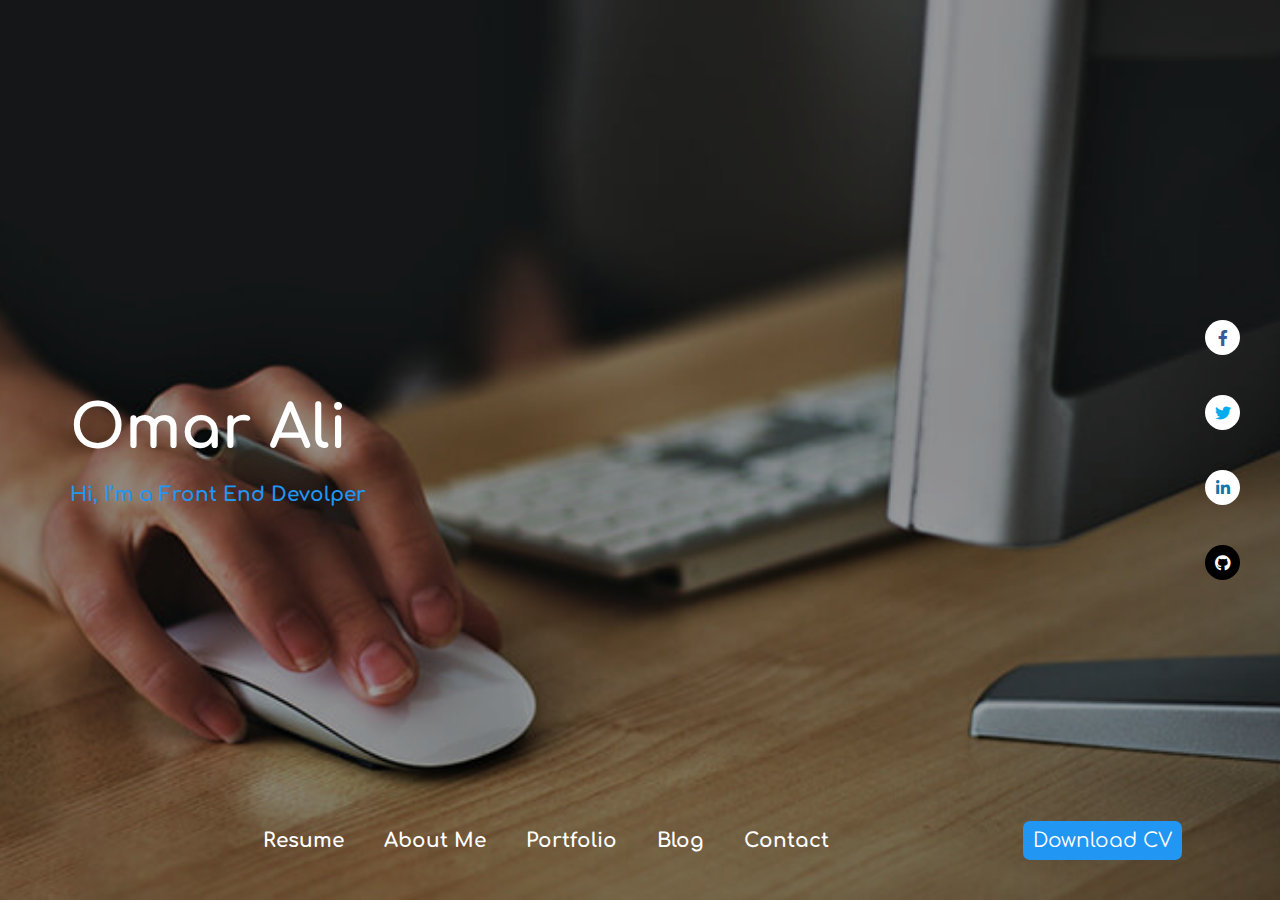
<file: index.html>
<!DOCTYPE html>
<html lang="en">
<head>
    <meta charset="UTF-8">
    <meta http-equiv="X-UA-Compatible" content="IE=edge">
    <meta name="viewport" content="width=device-width, initial-scale=1.0">
    <title>Omar Ali</title>
    <!-- <link rel="shortcut icon" href="images/o-solid.svg" type="image/x-icon"> -->
    <link rel="shortcut icon" href="images/OA Logo m.png" type="image/x-icon">
    <!-- main-css -->
    <link rel="stylesheet" href="css/main-style.css">
    <!-- normalize -->
    <link rel="stylesheet" href="css/normalize.css">
    <!-- fontawesome -->
    <link rel="stylesheet" href="css/all.min.css">
    <!-- google font -->
    <link rel="preconnect" href="https://fonts.googleapis.com">
    <link rel="preconnect" href="https://fonts.gstatic.com" crossorigin>
    <link href="https://fonts.googleapis.com/css2?family=Comfortaa:wght@300;400;500;600;700&display=swap" rel="stylesheet">
</head>
<body>
    <!-- main-section -->
    <section class="main">
        <div class="social">
            <a class="fac" href="https://www.facebook.com/profile.php?id=100036287933300" target="blank"><i class="fa-brands fa-facebook-f"></i></a>
            <a class="twit" href="https://twitter.com/OmarAliBlack4" target="blank"><i class="fa-brands fa-twitter"></i></a>
            <a class="lin" href="https://www.linkedin.com/in/omar-ali-9a4076267/" target="blank"><i class="fa-brands fa-linkedin-in"></i></a>
            <a class="git" href="https://github.com/OmarAliBlack4" target="blank"><i class="fa-brands fa-github"></i></a>
        </div>
        <div class="container">
            <div class="content">
                <h1>Omar Ali</h1>
                <p>Hi, I’m a Front End Devolper</p>
            </div>
            <div class="links">
                <a href="index.html" class="logo"></a>
                <ul class="link">
                    <li>
                        <a href="./pages/resume.html">Resume</a>
                    </li>
                    <li>
                        <a href="./pages/about-me.html">About Me</a>
                    </li>
                    <li>
                        <a href="./pages/portfolio.html">Portfolio</a>
                    </li>
                    <li>
                        <a href="./pages/blog.html">Blog</a>
                    </li>
                    <li>
                        <a href="./pages/contact.html">Contact</a>
                    </li>
                </ul>
                <div class="cv">
                    <a href="./images/Omar Ali CV.pdf" download>Download CV</a>
                </div>
                <div class="manu">
                    <i class="fa-solid fa-bars"></i>
                    <ul class="pages">
                        <li>
                            <a href="./pages/resume.html">Resume</a>
                        </li>
                        <li>
                            <a href="./pages/about-me.html">About Me</a>
                        </li>
                        <li>
                            <a href="./pages/portfolio.html">Portfolio</a>
                        </li>
                        <li>
                            <a href="./pages/blog.html">Blog</a>
                        </li>
                        <li>
                            <a href="./pages/contact.html">Contact</a>
                        </li>
                    </ul>
                </div>
            </div>
        </div>
    </section>
</body>
</html>
</file>
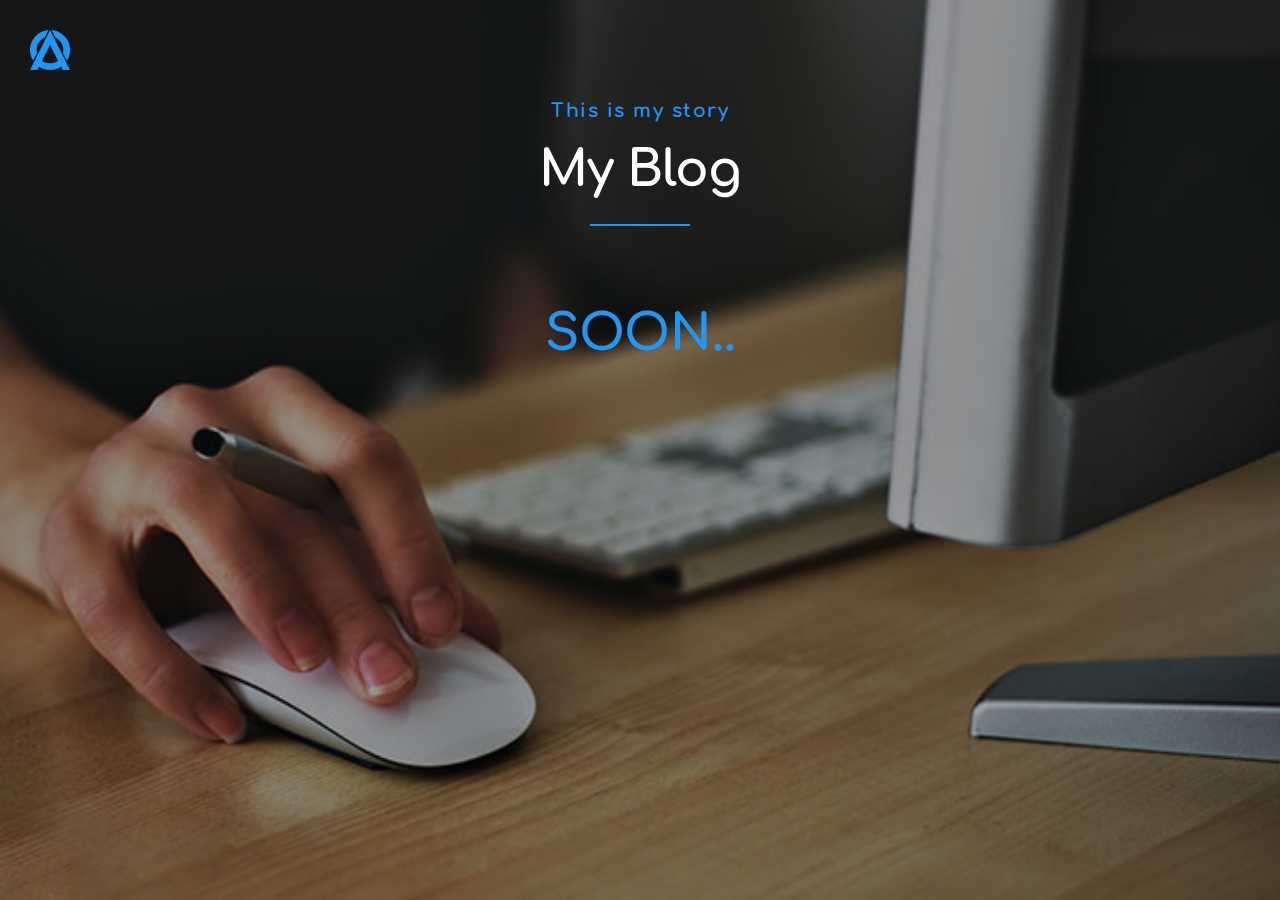
<file: pages/blog.html>
<!DOCTYPE html>
<html lang="en">
<head>
    <meta charset="UTF-8">
    <meta http-equiv="X-UA-Compatible" content="IE=edge">
    <meta name="viewport" content="width=device-width, initial-scale=1.0">
    <title>Omar Ali | Blog</title>
    <link rel="shortcut icon" href="../images/OA Logo m.png" type="image/x-icon">
    <!-- main-css -->
    <link rel="stylesheet" href="../css/main-style.css">
    <!-- normalize -->
    <link rel="stylesheet" href="../css/normalize.css">
    <!-- fontawesome -->
    <link rel="stylesheet" href="../css/all.min.css">
    <!-- google font -->
    <link rel="preconnect" href="https://fonts.googleapis.com">
    <link rel="preconnect" href="https://fonts.gstatic.com" crossorigin>
    <link href="https://fonts.googleapis.com/css2?family=Comfortaa:wght@300;400;500;600;700&display=swap" rel="stylesheet">
</head>
<body>
    <div class="blog">
        <div class="container">
            <div class="logo-pages"  ><a href="../index.html"><img src="../images/OA Logo m.png"/></a></div>
            <div class="main-header">
                <p>This is my story</p>
                <h1>My Blog</h1>
                <span></span>
            </div>
            <h1 class="st">SOON..</h1>
            <!-- <div class="content">
                <div class="box">
                    <div class="image">
                        <img src="images/1.jpg" alt="">
                        <span>10 Dec 2020</span>
                    </div>
                    <div class="info">
                        <h3>Better User Interface</h3>
                        <p>Lorem ipsum dolor sit amet, consectetur adipisicing elit, sed do eiusmod tempor incididunt ut labore et dolore magna aliqua.</p>
                    </div>
                </div>
                <div class="box">
                    <div class="image">
                        <img src="images/2.jpg" alt="">
                        <span>10 Dec 2020</span>
                    </div>
                    <div class="info">
                        <h3>Experts Web Design Tips</h3>
                        <p>Lorem ipsum dolor sit amet, consectetur adipisicing elit, sed do eiusmod tempor incididunt ut labore et dolore magna aliqua.</p>
                    </div>
                </div>
                <div class="box">
                    <div class="image">
                        <img src="images/3.jpg" alt="">
                        <span>10 Dec 2020</span>
                    </div>
                    <div class="info">
                        <h3>Importance Of Web Design</h3>
                        <p>Lorem ipsum dolor sit amet, consectetur adipisicing elit, sed do eiusmod tempor incididunt ut labore et dolore magna aliqua.</p>
                    </div>
                </div>
                <div class="box">
                    <div class="image">
                        <img src="images/4.jpg" alt="">
                        <span>10 Dec 2020</span>
                    </div>
                    <div class="info">
                        <h3>Avoid These Erros In UI Design</h3>
                        <p>Lorem ipsum dolor sit amet, consectetur adipisicing elit, sed do eiusmod tempor incididunt ut labore et dolore magna aliqua.</p>
                    </div>
                </div>
                <div class="box">
                    <div class="image">
                        <img src="images/5.jpg" alt="">
                        <span>10 Dec 2020</span>
                    </div>
                    <div class="info">
                        <h3>Make Mobile Website Faster</h3>
                        <p>Lorem ipsum dolor sit amet, consectetur adipisicing elit, sed do eiusmod tempor incididunt ut labore et dolore magna aliqua.</p>
                    </div>
                </div>
                <div class="box">
                    <div class="image">
                        <img src="images/6.jpg" alt="">
                        <span>10 Dec 2020</span>
                    </div>
                    <div class="info">
                        <h3>How Sell Digital Product</h3>
                        <p>Lorem ipsum dolor sit amet, consectetur adipisicing elit, sed do eiusmod tempor incididunt ut labore et dolore magna aliqua.</p>
                    </div>
                </div>
            </div> -->
        </div>
    </div>
</body>
</file>
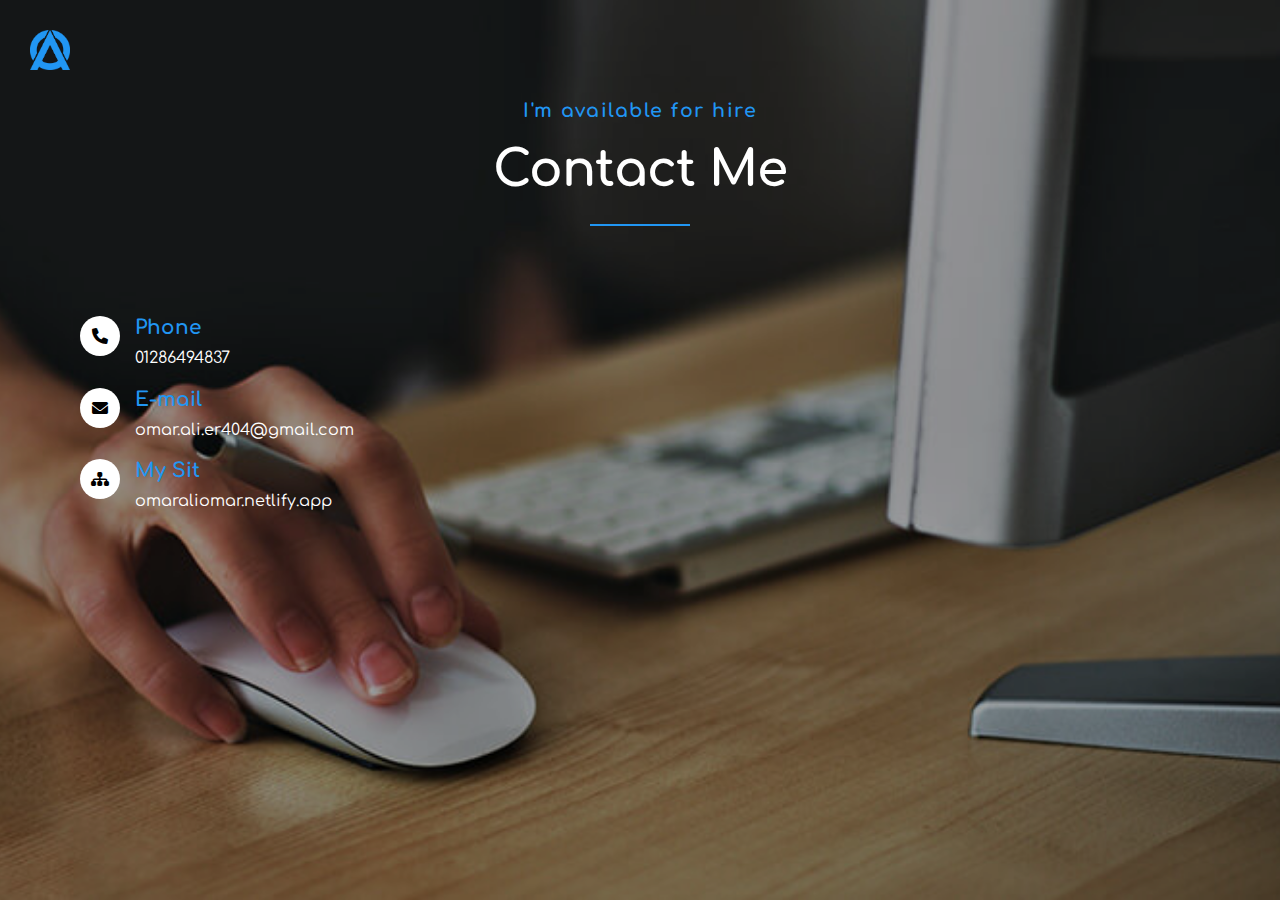
<file: pages/contact.html>
<!DOCTYPE html>
<html lang="en">
<head>
    <meta charset="UTF-8">
    <meta http-equiv="X-UA-Compatible" content="IE=edge">
    <meta name="viewport" content="width=device-width, initial-scale=1.0">
    <title>Omar Ali | contact</title>
    <link rel="shortcut icon" href="../images/OA Logo m.png" type="image/x-icon">
    <!-- main-css -->
    <link rel="stylesheet" href="../css/main-style.css">
    <!-- normalize -->
    <link rel="stylesheet" href="../css/normalize.css">
    <!-- fontawesome -->
    <link rel="stylesheet" href="../css/all.min.css">
    <!-- google font -->
    <link rel="preconnect" href="https://fonts.googleapis.com">
    <link rel="preconnect" href="https://fonts.gstatic.com" crossorigin>
    <link href="https://fonts.googleapis.com/css2?family=Comfortaa:wght@300;400;500;600;700&display=swap" rel="stylesheet">
</head>
<body>
    <section class="contact">
        <div class="container">
            <div class="logo-pages"  ><a href="../index.html"><img src="../images/OA Logo m.png" alt="logo"></a></div>
            <div class="main-header">
                <p>I'm available for hire</p>
                <h1>Contact Me</h1>
                <span></span>
            </div>
            <div class="content">
                <!-- <div class="form">
                    <form action="">
                        <input type="text" placeholder="Your Name">
                        <input type="email" placeholder="Your E-mail">
                        <input type="number" placeholder="Your Number">
                        <textarea name="" id="" cols="30" rows="10" placeholder="Massege"></textarea>
                        <input type="submit" value="Send">
                    </form>
                </div> -->
                <div class="info">
                    <!-- <div class="box">
                        <i class="fa-solid fa-envelope"></i>
                        <div class="infor">
                            <h6>Address</h6>
                            <p>Elrahman st. New Semoha</p>
                        </div>
                    </div> -->
                    <div class="box">
                        <i class="fa-solid fa-phone"></i>
                        <div class="infor">
                            <h6>Phone</h6>
                            <p>01286494837</p>
                        </div>
                    </div>
                    <div class="box">
                        <i class="fa-solid fa-envelope"></i>
                        <div class="infor">
                            <h6>E-mail</h6>
                            <p>omar.ali.er404@gmail.com</p>
                        </div>
                    </div>
                    <div class="box">
                        <i class="fa-solid fa-sitemap"></i>
                        <div class="infor">
                            <h6>My Sit</h6>
                            <a href="https://omaraliomar.netlify.app/">omaraliomar.netlify.app</a>
                        </div>
                    </div>
                </div>
            </div>
        </div>
    </section>
</body>
</html>
</file>
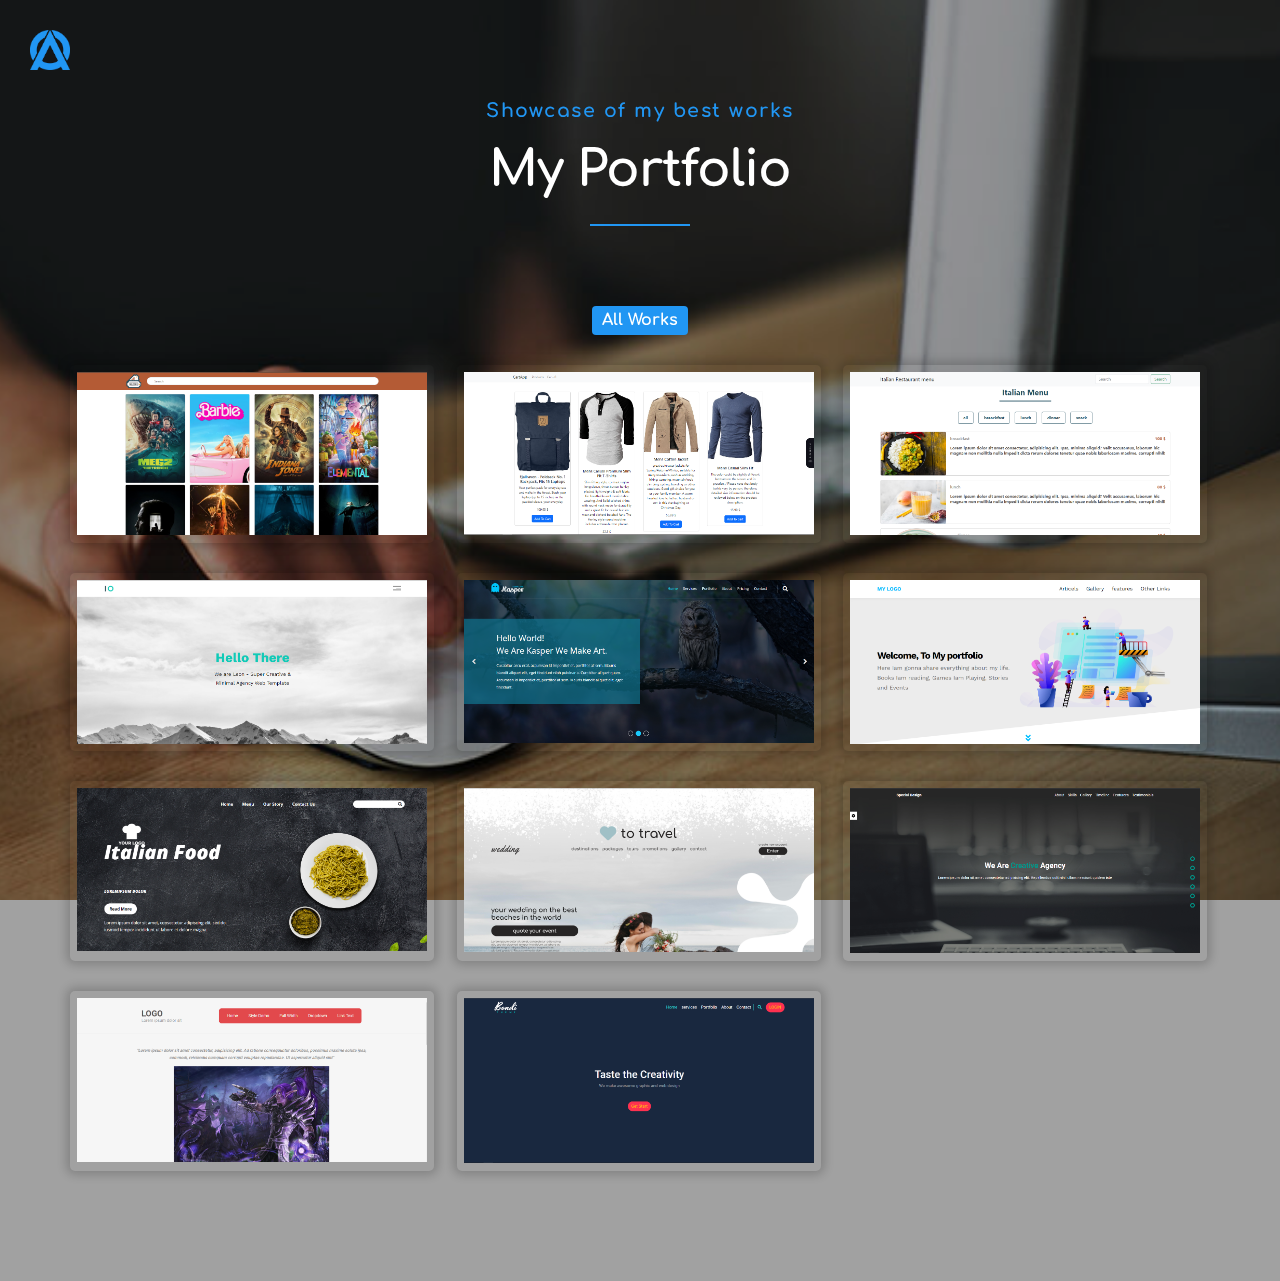
<file: pages/portfolio.html>
<!DOCTYPE html>
<html lang="en">
<head>
    <meta charset="UTF-8">
    <meta http-equiv="X-UA-Compatible" content="IE=edge">
    <meta name="viewport" content="width=device-width, initial-scale=1.0">
    <title>Omar Ali | portfolio</title>
    <link rel="shortcut icon" href="../images/OA Logo m.png" type="image/x-icon">
    <!-- main-css -->
    <link rel="stylesheet" href="../css/main-style.css">
    <!-- normalize -->
    <link rel="stylesheet" href="../css/normalize.css">
    <!-- fontawesome -->
    <link rel="stylesheet" href="../css/all.min.css">
    <!-- google font -->
    <link rel="preconnect" href="https://fonts.googleapis.com">
    <link rel="preconnect" href="https://fonts.gstatic.com" crossorigin>
    <link href="https://fonts.googleapis.com/css2?family=Comfortaa:wght@300;400;500;600;700&display=swap" rel="stylesheet">
</head>
<body>
    <section class="portfolio">
        <div class="container">
            <div class="logo-pages"  ><a href="../index.html"><img src="../images/OA Logo m.png" alt="logo"></a></div>
            <div class="main-header">
                <p>Showcase of my best works</p>
                <h1>My Portfolio</h1>
                <span></span>
            </div>
            <div class=" li" data-set=".website">All Works</div>
            <!-- <ul class="work-list">
                <li class="active" data-set=".website">All Works</li>
                <li data-set=".photos">My photos</li>
                <li data-set=".motion">Graphic</li>
                <li data-set=".artical">Artical</li>
            </ul> -->
            <div class="content website active">
                <div class="box">
                        <img src="../images/movies-app.png" alt="template 1">
                        <a class="view" href="https://movies-react-project-app.netlify.app/"  target="blank">
                                <i class="fa-solid fa-eye"></i>
                        </a>
                        <a class="code" href="https://github.com/OmarAliBlack4/movies-app" target="blank">
                                <i class="fa-solid fa-code"></i>
                        </a>
                    </div>
                    <div class="box">
                        <img src="../images/cart-app.png" alt="template 1">
                        <a class="view" href="https://simple-cart-react.netlify.app/"  target="blank">
                                <i class="fa-solid fa-eye"></i>
                        </a>
                        <a class="code" href="https://github.com/OmarAliBlack4/cart-app" target="blank">
                                <i class="fa-solid fa-code"></i>
                        </a>
                    </div>
                    <div class="box">
                        <img src="../images/italiana menu.png" alt="template 1">
                        <a class="view" href="https://restaurant-menu-react-app.netlify.app"  target="blank">
                                <i class="fa-solid fa-eye"></i>
                        </a>
                        <a class="code" href="https://github.com/OmarAliBlack4/menu-app" target="blank">
                                <i class="fa-solid fa-code"></i>
                        </a>
                    </div>
                    <div class="box">
                        <img src="../images/leon.png" alt="template 1">
                        <a class="view" href="https://omaraliblack4.github.io/template-one/" target="blank">
                                <i class="fa-solid fa-eye"></i>
                        </a>
                        <a class="code" href="https://github.com/OmarAliBlack4/template-one" target="blank">
                                <i class="fa-solid fa-code"></i>
                        </a>
                    </div>
                    <div class="box">
                        <img src="../images/kasber.png"alt="template 1">
                        <a class="view" href="https://omaraliblack4.github.io/Template-Tow/" target="blank">
                                <i class="fa-solid fa-eye"></i>
                        </a>
                        <a class="code" href="https://github.com/OmarAliBlack4/Template-Tow" target="blank">
                                <i class="fa-solid fa-code"></i>
                        </a>
                    </div>
                    <div class="box">
                        <img src="../images/tamplate-3.png" alt="template 1">
                        <a class="view" href="https://omaraliblack4.github.io/template-three/" target="blank">
                                <i class="fa-solid fa-eye"></i>
                        </a>
                        <a class="code" href="https://github.com/OmarAliBlack4/template-three "target="blank">
                                <i class="fa-solid fa-code"></i>
                        </a>
                    </div>
                    <div class="box">
                        <img src="../images/italian-food.png" alt="template 1">
                        <a class="view" href="https://omaraliblack4.github.io/template-four/" target="blank">
                                <i class="fa-solid fa-eye"></i>
                        </a>
                        <a class="code" href="https://github.com/OmarAliBlack4/template-four" target="blank">
                                <i class="fa-solid fa-code"></i>
                        </a>
                    </div>
                    <div class="box">
                        <img src="../images/to-travel.png" alt="template 1">
                        <a class="view" href="https://omaraliblack4.github.io/Template-Five/" target="blank">
                                <i class="fa-solid fa-eye"></i>
                        </a>
                        <a class="code" href="https://github.com/OmarAliBlack4/Template-Five" target="blank">
                                <i class="fa-solid fa-code"></i>
                        </a>
                    </div>
                    <div class="box">
                        <img src="../images/temp-6.png" alt="template 1">
                        <a class="view" href="https://omaraliblack4.github.io/Template-Six/" target="blank">
                                <i class="fa-solid fa-eye"></i>
                        </a>
                        <a class="code" href="https://github.com/OmarAliBlack4/Template-Six" target="blank">
                                <i class="fa-solid fa-code"></i>
                        </a>
                    </div>
                    <div class="box">
                        <img src="../images/Screenshot 2023-04-18 014519.png" alt="template 1">
                        <a class="view" href="https://omaraliblack4.github.io/Template-Seven/" target="blank">
                                <i class="fa-solid fa-eye"></i>
                        </a>
                        <a class="code" href="https://github.com/OmarAliBlack4/Template-Seven" target="blank">
                                <i class="fa-solid fa-code"></i>
                        </a>
                    </div>
                    <div class="box">
                        <img src="../images/temp-7.png" alt="template 1">
                        <a class="view" href="https://omaraliblack4.github.io/Template-Eight/"  target="blank">
                                <i class="fa-solid fa-eye"></i>
                        </a>
                        <a class="code" href="https://github.com/OmarAliBlack4/Template-Eight" target="blank">
                                <i class="fa-solid fa-code"></i>
                        </a>
                    </div>
            </div>
            <!-- <div class="content photos">
                <div class="box">
                        <img src="../images/one.jpg" alt="normal photo">
                </div>
                <div class="box">
                        <img src="../images/tow.jpeg" alt="normal photo">
                </div>
                <div class="box">
                        <img src="../images/three.jpeg" alt="normal photo">
                </div>
                <div class="box">
                        <img src="../images/four.jpeg" alt="normal photo">
                </div>
                <div class="box">
                        <img src="../images/five.jpeg" alt="normal photo">
                </div>
                <div class="box">
                        <img src="../images/six.jpeg" alt="normal photo">
                </div>
                <div class="box">
                        <img src="../images/seven.jpeg" alt="normal photo">
                </div>
                <div class="box">
                        <img src="../images/eghit.jpeg" alt="normal photo">
                </div>
                <div class="box">
                        <img src="../images/nine.jpeg" alt="normal photo">
                </div>
                <div class="box">
                        <img src="../images/ten.jpeg" alt="normal photo">
                </div>
                <div class="box">
                        <img src="../images/oo.jpeg" alt="normal photo">
                </div>
                <div class="box">
                        <img src="../images/ooo.jpeg" alt="normal photo">
                </div>
                <div class="box">
                        <img src="../images/oooo.jpg" alt="normal photo">
                </div>
                <div class="box">
                        <img src="../images/ooooo.jpg" alt="normal photo">
                </div>
                <div class="box">
                        <img src="../images/ooooooo.jpg" alt="normal photo">
                </div>
                <div class="box">
                        <img src="../images/oooooo.jpg" alt="normal photo">
                </div>
            </div> -->
            
        </div>
    </section>
    <script src="../javascript/main.js"></script>
</body>
</html>
</file>
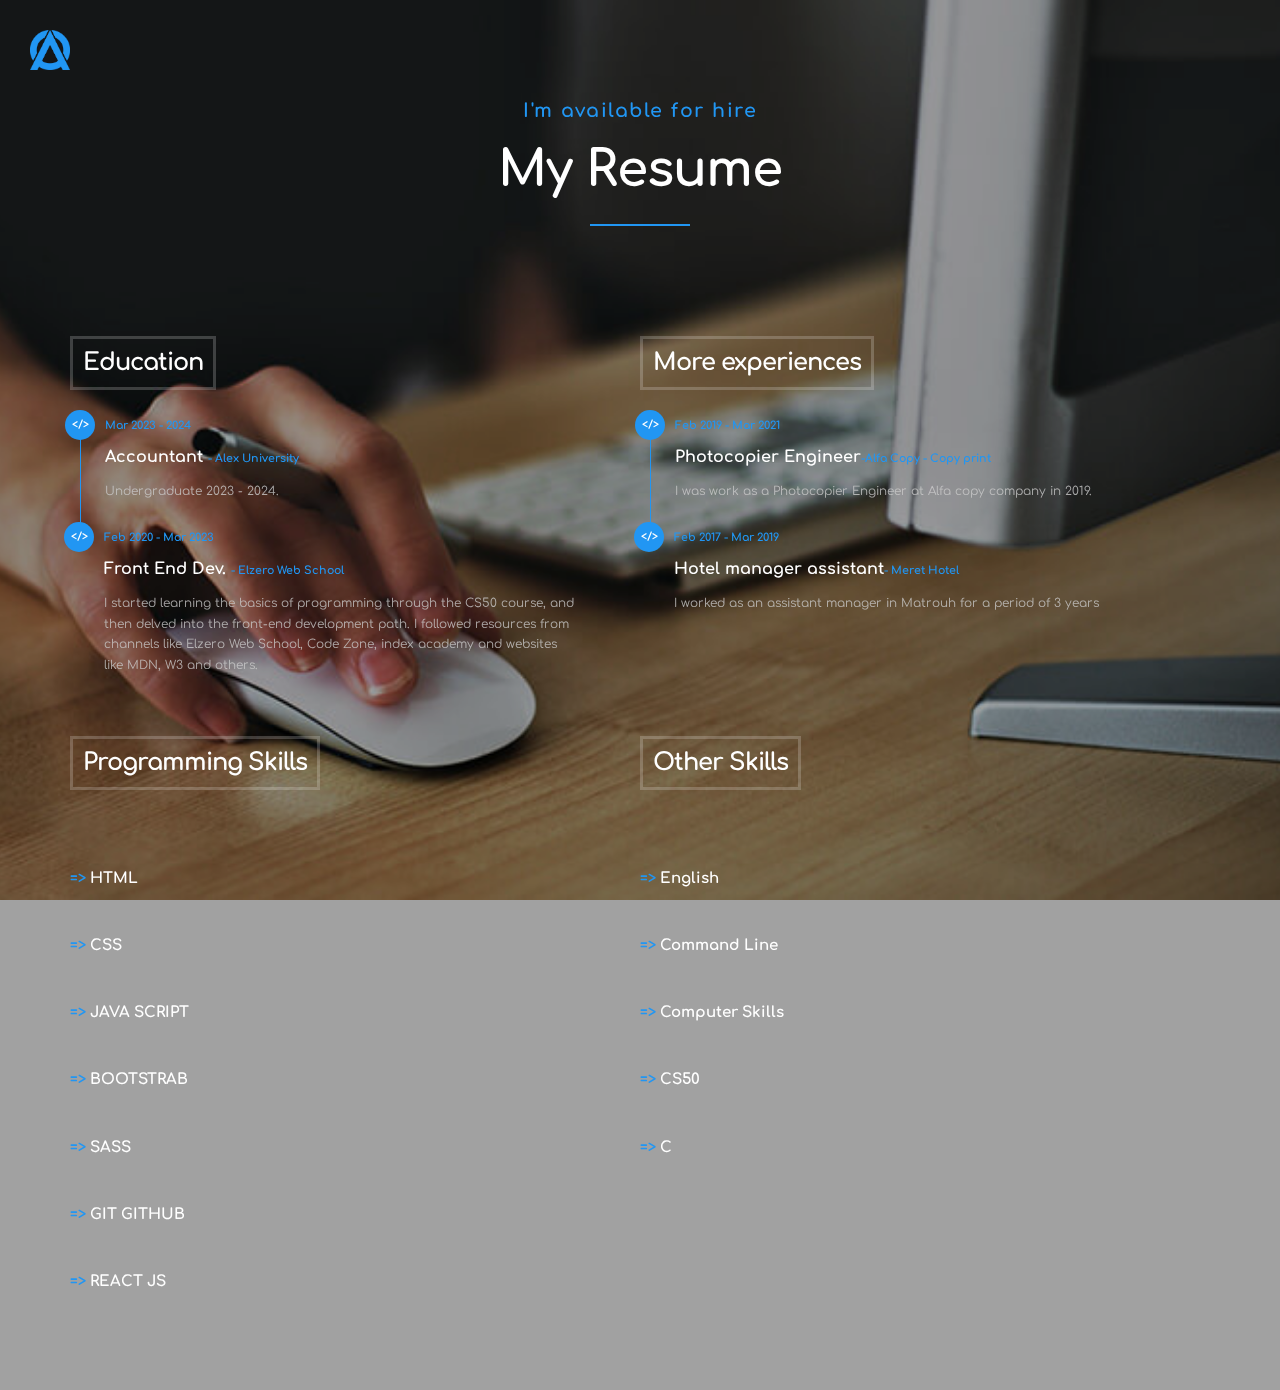
<file: pages/resume.html>
<!DOCTYPE html>
<html lang="en">
<head>
    <meta charset="UTF-8">
    <meta http-equiv="X-UA-Compatible" content="IE=edge">
    <meta name="viewport" content="width=device-width, initial-scale=1.0">
    <title>Omar Ali | Resume</title>
    <link rel="shortcut icon" href="../images/OA Logo m.png" type="image/x-icon">
    <!-- main-css -->
    <link rel="stylesheet" href="../css/main-style.css">
    <!-- normalize -->
    <link rel="stylesheet" href="../css/normalize.css">
    <!-- fontawesome -->
    <link rel="stylesheet" href="../css/all.min.css">
    <!-- google font -->
    <link rel="preconnect" href="https://fonts.googleapis.com">
    <link rel="preconnect" href="https://fonts.gstatic.com" crossorigin>
    <link href="https://fonts.googleapis.com/css2?family=Comfortaa:wght@300;400;500;600;700&display=swap" rel="stylesheet">
</head>
<body>
    <div class="resume">
        <div class="container">
            <div class="logo-pages"  ><a href="../index.html"><img src="../images/OA Logo m.png" alt="logo"></a></div>
            <div class="main-header">
                <p>I'm available for hire</p>
                <h1>My Resume</h1>
                <span></span>
            </div>
            <div class="in-me">
                <div class="edu">
                    <h2 class="main-h">Education</h2>
                    <ul class="edu-me">
                        <li>
                            <h3>Mar 2023 - 2024</h3>
                            <span class="main-sp">Accountant <span class="secound">- Alex University</span></span>
                            <p>Undergraduate 2023 - 2024.</p>
                        </li>
                        <li>
                            <h3>Feb 2020 - Mar 2023</h3>
                            <span class="main-sp">Front End Dev. <span class="secound">- Elzero Web School</span></span>
                            <p>I started learning the basics of programming through the CS50 course, and then delved into the front-end development path. I followed resources from channels like Elzero Web School, Code Zone, index academy and websites like MDN, W3 and others.</p>
                        </li>
                        <!-- <li>
                            <h3>Feb 2024- Mar 2025</h3>
                            <span class="main-sp">Back End dev. <span class="secound">- Elzero Web School</span></span>
                            <p>I will start learn BacEnd dev when I finsh the FontEnd Track .</p>
                        </li> -->
                    </ul>
                </div>
                <div class="edu">
                    <h2 class="main-h">More experiences </h2>
                    <ul class="edu-me">
                        <li>
                            <h3>Feb 2019 - Mar 2021</h3>
                            <span class="main-sp">Photocopier Engineer<span class="secound">-Alfa Copy - Copy print</span></span>
                            <p>I was work as a Photocopier Engineer at Alfa copy company in 2019.</p>
                        </li>
                        <li>
                            <h3>Feb 2017 - Mar 2019</h3>
                            <span class="main-sp">Hotel manager assistant<span class="secound">- Meret Hotel</span></span>
                            <p>I worked as an assistant manager in Matrouh for a period of 3 years</p>
                        </li>
                        <!-- <li>
                            <h3>Feb 2021 - Mar 2022</h3>
                            <span class="main-sp">Talapat Rider<span class="secound">- Talapat</span></span>
                            <p>Lorem ipsum dolor sit amet consectetur adipisicing elit. </p>
                        </li> -->
                    </ul>
                </div>
            </div>
        </div>
        <div class="skils">
            <div class="container">
                <div class="box">
                    <h2 class="main-h">Programming Skills</h2>
                    <div class="skil">
                        <h3><span>=> </span>HTML</h3>
                        <!-- <div class="bar"><span style="width: 80%;"></span></div> -->
                    </div>
                    <div class="skil">
                        <h3><span>=> </span>CSS</h3>
                        <!-- <div class="bar"><span style="width: 75%;"></span></div> -->
                    </div>
                    <div class="skil">
                        <h3><span>=> </span>JAVA SCRIPT</h3>
                        <!-- <div class="bar"><span style="width: 75%;"></span></div> -->
                    </div>
                    <div class="skil">
                        <h3><span>=> </span>BOOTSTRAB</h3>
                        <!-- <div class="bar"><span style="width: 70%;"></span></div> -->
                    </div>
                    <div class="skil">
                        <h3><span>=> </span>SASS</h3>
                        <!-- <div class="bar"><span style="width: 65%;"></span></div> -->
                    </div>
                    <div class="skil">
                        <h3><span>=> </span>GIT  GITHUB</h3>
                        <!-- <div class="bar"><span style="width: 85%;"></span></div> -->
                    </div>
                    <!-- <div class="skil">
                        <h3>TYPE SCRIPT</h3>
                        <div class="bar"><span style="width: 0%;"></span></div>
                    </div> -->
                    <div class="skil">
                        <h3><span>=> </span>REACT JS</h3>
                        <!-- <div class="bar"><span style="width: 60%;"></span></div> -->
                    </div>
                </div>
                <div class="box">
                    <h2 class="main-h">Other Skills</h2>
                    <div class="skil">
                        <h3><span>=> </span>English</h3>
                        <!-- <div class="bar"><span style="width: 50%;"></span></div> -->
                    </div>
                    <div class="skil">
                        <h3><span>=> </span>Command Line</h3>
                        <!-- <div class="bar"><span style="width: 30%;"></span></div> -->
                    </div>
                    <div class="skil">
                        <h3><span>=> </span>Computer Skills</h3>
                        <!-- <div class="bar"><span style="width: 95%;"></span></div> -->
                    </div>
                    <div class="skil">
                        <h3><span>=> </span>CS50</h3>
                        <!-- <div class="bar"><span style="width: 30%;"></span></div> -->
                    </div>
                    <div class="skil">
                        <h3><span>=> </span>C</h3>
                        <!-- <div class="bar"><span style="width: 100%;"></span></div> -->
                    </div>
                    <!-- <div class="skil">
                        <h3>Photographer & Editing</h3>
                        <div class="bar"><span style="width: 90%;"></span></div>
                    </div> -->
                </div>
            </div>
        </div>
    </div>
</body>
</html>
</file>
<file: css/main-style.css>
@import url('https://fonts.googleapis.com/css2?family=Work+Sans:wght@100;200;300;400;500;600;700;800;900&family=Yellowtail&display=swap');
/* variables */
:root{
    /* --main-color:#33B18A; */
    --main-color:#2196f3;
    --padding-top :100px;
    --padding-bottom :100px;
}
/* global rouls */
*{
    box-sizing: border-box;
    -moz-box-sizing: border-box;
    -webkit-box-sizing: border-box;
    margin: 0;
    padding: 0;
}
html{
    scroll-behavior: smooth;
    
}
body{
    font-family: 'Comfortaa', cursive;
}
ul {
    list-style: none;
    margin: 0;
    padding: 0;
}
a{
    text-decoration: none;
}
.container{
    padding-left: 15px;
    padding-right: 15px;
    margin-left: auto;
    margin-right: auto;
}
/* small screen */
@media (min-width:768px) {
    .container{width: 750px;}
}
/* medium screen */
@media (min-width:992px){
    .container{width: 970px;}
}
/* large screen */
@media (min-width:1200px){
    .container{width: 1170px;}
}
.main-header{
    text-align: center;
    margin: auto;
    width: fit-content;
}
.main-header p{
    color: var(--main-color);
    letter-spacing: 1.5px;
    font-size: 19px;
    font-weight: bold;
}
@media (max-width:767px) {
    .main-header p{
        font-size: 15px;
    }
}
.main-header h1{
    font-size: 50px;
    margin: 20px 0 25px 0;
    color: white;
    font-weight: bolder;
    letter-spacing: -1px;
}
@media (max-width:767px) {
    .main-header h1{
        font-size: 43px;
    }
}
.main-header span{
    width: 100px;
    height: 2px;
    background-color: var(--main-color);
    display: block;
    margin: auto;
    margin-bottom: 80px;
}
.portfolio,
.contact,
.blog,
.about,
.resume{
    position: relative;
    background-image: url(../images/1.jpg);
    /* background-image: url(../images/guy-suit-sits-chair-holds-book-ather.jpg); */
    background-size: cover;
    background-attachment: fixed;
    background-position: top;
    padding-top: var(--padding-top);
    padding-bottom: var(--padding-bottom);
    z-index: 1;
    min-height: 100vh;
}
.main::before,
.portfolio::before,
.contact::before,
.blog::before,
.about::before,
.resume::before{
    content: "";
    width: 100%;
    height: 100%;
    position: absolute;
    background-color: #0000005e;
    z-index: -1;
    top: 0;
}
.main-h{
    border: solid 3px rgba(255, 255, 255, .2);
    width: fit-content;
    padding: 10px;
    margin: 30px 0;
    color: white;
    letter-spacing: -1px;
}
.portfolio .container .logo-pages a img,
.resume .container .logo-pages a img,
.contact .container .logo-pages a img,
.about .container .logo-pages a img,
.blog .container .logo-pages a img{
    position: fixed;
    width: 40px ; 
    left: 30px;
    top: 30px;
    color: var(--main-color);
    user-select: none;
    z-index: -1;
}
/* main-section */
.main{
    height: 100vh;
    background-image: url(../images/1.jpg);
    background-repeat: no-repeat;
    background-size: cover;
    background-position: top;
    position: relative;
    z-index: 1;
    min-height: 100vh;
}
.main .social{
    position: absolute;
    right: 40px;
    top: 50%;
    transform: translateY(-50%);
    display: flex;
    flex-direction: column;
    gap: 40px;
    z-index: 3;
}
.main .social a{
    transition: .4s;
    background-color: white;
    padding: 5px;
    height: 35px;
    width: 35px;
    display: flex;
    align-items: center;
    justify-content: center;
    border-radius: 50%;
}
.main .social a:hover{
    background-color: transparent;
    font-size: 35px;
}
.main .social .fac{
    color: #3b5998;
}
.main .social .twit{
    color: #00acee;
}
.main .social .lin{
    color: #0e76a8;
}
.main .social .git{
    color: white;
    background-color: black;
}
.main .container{
    height: 100%;
    position: relative;
}
.main .container .content{
    position: absolute;
    top: 50%;
    transform: translateY(-50%);
}
.main .container .content h1{
    margin: 0 0 20px 0;
    font-size: 60px;
    color: white;
}
@media (max-width:767px) {
    .main .container .content h1{
        font-size: 40px;
    }
}
.main .container .content p{
    font-size: 20px;
    color: var(--main-color);
    font-weight: bold;
}
@media (max-width:767px) {
    .main .container .content p{
        font-size: 13px;
    }
}
.main .container .links{
    position: absolute;
    bottom: 30px;
    display: flex;
    align-items: center;
    justify-content: space-between;
    width: 95%;
    height: 60px;
    font-size: 20px;
}
@media (max-width:991px) {
    .main .container .links{
        justify-content: space-around;
        top: 26px;
        width: 90%;
    }
}
.main .container .links .logo{
    color: white;
    font-size: 20px;
    font-family: 'Yellowtail', cursive;
}
.main .container .links .logo span{
    font-size: 50px;
    color: cyan;
}
.main .container .links .link{
    display: flex;
    gap: 40px;
}
@media (max-width:991px) {
    .main .container .links .link,
    .main .container .links .cv{
        display: none;
    }
}
.main .container .link li a{
    color: white;
    transition: .4s;
    font-weight: bold;
}
.main .container .link a:hover{
    color:var(--main-color) ;
}
.main .container .links .cv a{
    color: white;
    display: block;
    background-color: var(--main-color);
    padding: 8px 10px;;
    border-radius: 7px;
    transition: .5s;
}
.main .container .links .cv:hover a{
    background-color: rgb(78, 180, 180);
    color: white;
}
.main .container .links .manu{
    display: none;
    position: relative;
}
.main .container .links .manu i{
    color: white;
    font-size: 23px;
    cursor: pointer;
    transition: .4s;
}
.main .container .links .manu i:hover{
    transform: rotate(45deg);
}
@media (max-width:991px) {
    .main .container .links .manu{
        display: block;
    }
}
.main .container .links .manu .pages{
    width: 145px;
    position: absolute;
    right: 0;
    padding: 12px;
    border-radius: 10px;
    background-color: #000000b8;
    box-shadow: 0 0 7px 1px #00000059;
    transition: .4s;
    opacity: 0;
    z-index: -100;
}
.main .container .links .manu:hover .pages{
    opacity: 1;
    z-index: 100;
}
.main .container .links .manu .pages li{
    border-bottom: 0px solid var(--main-color);
    transition: .4s;
    margin-bottom: 20px;
}
.main .container .links .manu .pages a{
    display: block;
    color: white;
    transition: .4s;
}
.main .container .links .manu .pages a:hover{
    color: var(--main-color);
}
/* portfolio */
/* .portfolio .container .work-list{
    display: flex;
    align-items: center;
    justify-content: center;
    flex-wrap: wrap;
    padding: 0px 0 45px;
}
@media (max-width:767px){
    .portfolio .container .work-list{
        gap: 15px;
    }
}
.portfolio .container .work-list li{
    padding: 5px 20px;
    color: #888;
    font-size: 14px;
    cursor: pointer;
    transition: .4s;
    width: 120px;
} */
/* .portfolio .container .work-list li:hover{
    transform: scale(1.05);
} */
.portfolio .container  .li{
    background-color: var(--main-color);
    color: white;
    font-weight: bold;
    border-radius: 4px;
    padding: 5px 10px;
    margin: 30px auto;
    width: fit-content;
}
.portfolio .container .content{
    display: none;
}
.portfolio .container .active{
    display: grid;
    grid-template-columns: repeat(auto-fill, minmax(300px, 1fr));
    gap: 20px;
}
.portfolio .container  img{
    width: 350px;
    transition: .2s;
}
.portfolio .container .content .box{
    margin-bottom: 10px;
    position: relative;
    border-radius: 5px;
    overflow: hidden;
    box-shadow: 0px 0px 10px 4px #0000002e;
    padding: 7px 7px 3px;
    max-width: fit-content;
}
.portfolio .container .content .box a img{
    max-width: 100%;
    transition: .5s;
    border-radius: 5px;
}
.portfolio .container .content .box:hover img{
    filter: brightness(.7);
}
.portfolio .container .content .box a{
    position: absolute;
    top: 50%;
    left: 50%;
    transform: translate(-25%, -50%, -75%);
    color: white;
    font-size: 25px;
    font-weight: bold;
    transition: .4s;
    opacity: 0;
}
.portfolio .container .content .box a.view{
    left: 25%;
    color: #87D8C3;
}
.portfolio .container .content .box a.code{
    left: 65%;
    color:var(--main-color) ;
}
.portfolio .container .content .box:hover a{
    opacity: 1;
}
@media (max-width:767px) {
    .portfolio .container .content .box{
        margin: auto;
    }
}

/* contact */
.contact .container .content{
    display: flex;
    gap: 70px;
}
@media (max-width:991px) {
    .contact .container .content{
        flex-direction: column-reverse;
    }
}
.contact .container .content .form{
    width: 50%;
}
@media (max-width:991px) {
    .contact .container .content .form{
        width: 100%;
    }
}
.contact .container .content form{
    display: flex;
    flex-direction: column;
    gap: 20px;
    box-shadow: 0 0 5px 0px #00000038;
    padding: 10px;
    border-radius: 5px;
}
.contact .container .content form input,
.contact .container .content form textarea{
    color: white;
    outline: none;
    background-color: #0000007a;
    border-radius: 5px;
    border: none;
}
.contact .container .content form input{
    padding: 7px 20px;
}
.contact .container .content form textarea{
    resize: none;
    padding: 10px;
}
.contact .container .content form input[type="submit"]{
    width: 100px;
    background-color: var(--main-color);
    cursor: pointer;
}
.contact .container .content .info{
    width: 50%;
    padding: 10px;
}
@media (max-width:991px) {
    .contact .container .content .info{
        width: 100%;
    }
}
.contact .container .info .box{
    display: flex;
    margin-bottom: 20px;
}
.contact .container .info .box i{
    margin-right: 15px;
    height: 40px;
    width: 40px;
    background-color: white;
    display: flex;
    align-items: center;
    justify-content: center;
    border-radius: 50%;
}
.contact .container .info .infor h6{
    color: var(--main-color);
    font-size: 20px;
    margin-bottom: 10px;
}
.contact .container .info .infor p,
.contact .container .info .infor a{
    color: white;
}
/* blog */
.blog .container .st {
    width: fit-content;
    margin: auto;
    font-size: 50px;
    color: var(--main-color);
}
.blog .content{
    display: grid;
    grid-template-columns: repeat(auto-fill, minmax(300px , 1fr));
    gap: 45px;
}
.blog .content .box .image{
    position: relative;
    overflow: hidden;
    border-radius: 10px;
}
.blog .content .box .image img{
    max-width: 100%;
    border-radius: 10px;
    transition: .4s;
}
.blog .content .box .image:hover img{
    transform: scale(1.07);
}
.blog .content .box .image span{
    position: absolute;
    width: 130px;
    height: 40px;
    background-color: var(--main-color);
    bottom: 25px;
    left: 21px;
    border-radius: 5px;
    display: flex;
    align-items: center;
    justify-content: center;
    color: white;
}
.blog .content .box .info{
    margin-top: 20px;
    color: white;
}
.blog .content .box .info h3{
    font-size: 24px;
    margin: 20px 0px;
}
.blog .content .box .info p{
    color: #ddd;
    line-height: 1.7;
}
/*about */
.about .content{
    display: flex;
    gap: 80px;
}
@media (max-width:767px) {
    .about .content{
        flex-direction: column;
    }
}
.about .content .images{
    flex-basis: 50%;
    position: relative;
}
@media (max-width:767px) {
    .about .content .images{
        flex-basis: 100%;
    }
}
.about .content .images > img{
    max-width: 100%;
    width: 630px;
    border-radius: 5px;
    transition: .8s;
}
.about .content .images .smoll{
    position: absolute;
    width: 150px;
    bottom: -50px;
    right: -50px;
}
@media (max-width:767px) {
    .about .content .images .smoll{
        right: -10px;
        width: 100px;
    }
}
.about .content .images img:hover{
    transform: scale(1.1);
}
.about .content .info{
    flex-basis: 50%;
    color: white;
}
@media (max-width:767px) {
    .about .content .info{
        flex-basis: 100%;
    }
}
.about .content .info h2{
    margin-bottom: 20px;
}
.about .content .info h2 span{
    color: var(--main-color);
}
.about .content .info p{
    font-size: 15px;
    color: #ccc;
    margin-bottom: 15px;
}
.about .content .info .info-me li span{
    color: var(--main-color);
    margin: 0 20px 15px 0;
    display: inline-block;
}
/* about-service */
.services{
    padding-top: var(--padding-top);
    padding-bottom: var(--padding-bottom);
}
.services .content-services{
    display: grid;
    grid-template-columns: repeat(auto-fill, minmax(300px, 1fr));
    gap: 40px;
}
.services .content-services .box{
    display: flex;
    gap: 25px;
}
.services .content-services .box i{
    font-size: 25px;
    color: var(--main-color);
}
.services .content-services .box .info h5{
    color: white;
    margin-bottom: 15px;
    font-size: 17px;
}
.services .content-services .box .info p{
    color: #cccc;
    line-height: 1.7;
    font-size: 12px;
}
/* about-Testimonials */
.testimonials .boxes{
    display: flex;
    gap: 80px;
}
@media (max-width:767px) {
    .testimonials .boxes{
        flex-direction: column;
    }
}
.testimonials .boxes .box i{
    font-size: 40px;
    color: var(--main-color);
}
.testimonials .boxes .box p{
    line-height: 1.7;
    color: white;
    font-weight: bold;
}

.testimonials .boxes .box img{
    width: 30%;
    border-radius: 50%;
    display: flex;
    margin: 25px auto;
}
.testimonials .boxes .box span{
    display: block;
    width: fit-content;
    margin: auto;
    color: white;
    font-size: 10px;
    font-weight: bold;
}
.testimonials .scroll{
    width: fit-content;
    margin: 35px auto;
}
.testimonials .scroll > span{
    width: 10px;
    height: 10px;
    background-color: white;
    margin: auto;
    display: inline-block;
    border-radius: 50%;
}
.testimonials .scroll :last-child{
    background-color: var(--main-color);
}
.testimonials .about-soon{
    text-align: center;
    font-size: 50px;
    /* margin: 100px; */
    color: var(--main-color);
}
/* resume */
.resume .in-me{
    display: flex;
    flex-wrap: wrap;
}
.resume .in-me .edu{
    flex-basis: 50%;
}
@media (max-width:767px) {
    .resume .in-me .edu{
        flex-basis: 100%;
    }
}
.resume .in-me .edu .edu-me{
    padding: 0 10px;
}
.resume .in-me .edu .edu-me li:not(:last-of-type){
    border-left: 1px solid var(--main-color);
}
.resume .in-me .edu .edu-me li{
    padding-left: 24px;
}
.resume .in-me .edu .edu-me li h3{
    color: var(--main-color);
    font-size: 11px;
    position: relative;
}
.resume .in-me .edu .edu-me li h3::before{
    content: "</>";
    width: 30px;
    height: 30px;
    background-color: var(--main-color);
    position: absolute;
    color: white;
    display: flex;
    align-items: center;
    justify-content: center;
    border-radius: 50%;
    left: -40px;
    top: -10px;
}
.resume .in-me .edu .edu-me li .main-sp{
    color: white;
    font-size: 16px;
    font-weight: bold;
    margin: 15px 0;
    display: block;
}
.resume .in-me .edu .edu-me li .main-sp .secound{
    color: var(--main-color);
    font-size: 11px;
}
.resume .in-me .edu .edu-me li p{
    padding: 0PX 0 31px;
    color: #cccc;
    font-size: 12px;
    width: 90%;
    line-height: 1.7;
}
.resume .skils .container{
    display: flex;
    justify-content: space-between;
    flex-wrap: wrap;
}
.resume .skils .container .box{
    width: 50%;
    display: flex;
    flex-direction: column;
    gap: 50px;
}
@media (max-width:767px) {
    .resume .skils .container .box{
        width: 100%;
    }
}
.resume .skils .container .box .skil h3{
    font-size: 15px;
    color: white;
}
.resume .skils .container .box .skil h3 span{
    color: var(--main-color);
}
.resume .skils .container .box .skil .bar{
    width: 90%;
    height: 5px;
    background-color: #11111157;
    border-radius: 3px;
    margin: 20px 0;
}
.resume .skils .container .box .skil .bar span{
    background-color: var(--main-color);
    height: 100%;
    display: block;
    border-radius: 15px;
}
</file>
